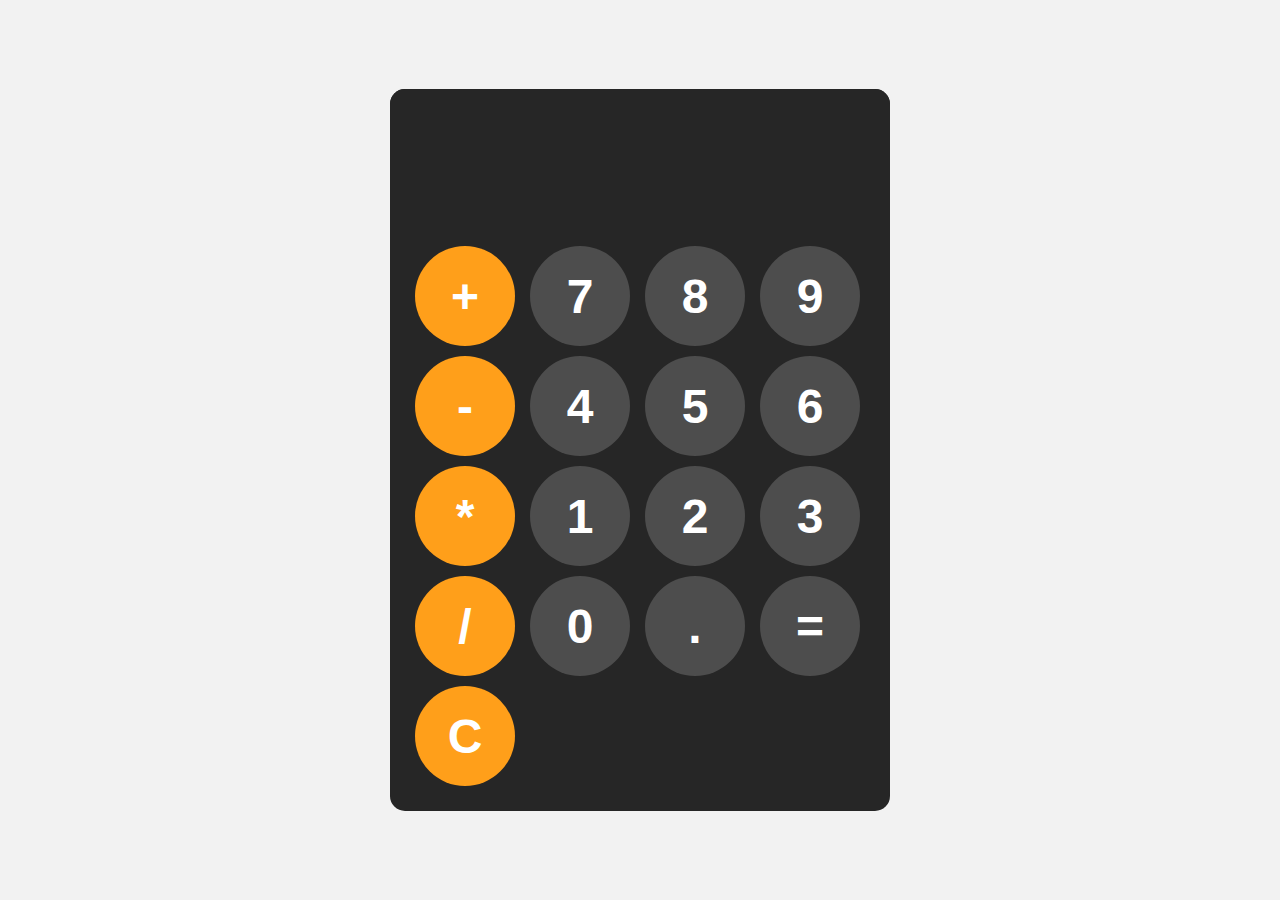
<file: calculator/index.html>
<!DOCTYPE html>
<html lang="en">
<head>
  <meta charset="UTF-8">
  <meta name="viewport" content="width=device-width, initial-scale=1.0">
  <title>Document</title>
  <link rel="stylesheet" href="style.css">
</head>
<body>
  <div id="calculator"> 
<input type="text"  id="display" readonly>
<div id="keys">
<button onclick="appendToDisplay('+')" class="operator-btn">+</button>
<button onclick="appendToDisplay('7')">7</button>
<button onclick="appendToDisplay('8')">8</button>
<button onclick="appendToDisplay('9')">9</button>
<button onclick="appendToDisplay('-')" class="operator-btn">-</button>
<button onclick="appendToDisplay('4')">4</button>
<button onclick="appendToDisplay('5')">5</button>
<button onclick="appendToDisplay('6')">6</button>
<button onclick="appendToDisplay('*')" class="operator-btn">*</button>
<button onclick="appendToDisplay('1')">1</button>
<button onclick="appendToDisplay('2')">2</button>
<button onclick="appendToDisplay('3')">3</button>
<button onclick="appendToDisplay('/')" class="operator-btn">/</button>
<button onclick="appendToDisplay('0')">0</button>
<button onclick="appendToDisplay('.')">.</button>
<button onclick="calculate()">=</button>
<button onclick="clearDisplay()"class="operator-btn">C</button>


</div>
  </div>



<script src="main.js"></script>

</body>
</html>
</file>
<file: calculator/style.css>
body{
  margin: 0;
  display: flex;
  justify-content: center;
  align-items: center;
  height: 100vh;
  background-color: hsl(0, 0%, 95%);

}




#calculator{
  font-family: Arial, sans-serif;
  background-color: hsl(0, 0%, 15%);
  border-radius: 15px;
  max-width: 500px;
  overflow: hidden;

}
#display{
  width: 100%;
  padding: 20px;
  font-size: 5rem;
  text-align: left;
  border: none;
   background-color: hsl(0, 0%, 15%);
   color: white;

}

#keys{
  display: grid;
  grid-template-columns: repeat(4,1fr);
  gap: 10px;
  padding: 25px;

}


button{
  width: 100px;
  height: 100px;
  border-radius: 50px;
  border: none;
  background-color: hsl(0, 0%, 30%);
  color: white;
  font-size: 3rem;
  font-weight: bold;
  cursor: pointer;
}

button:hover{
  background-color: hsl(0, 0%, 40%);
}
button:active{
  background-color: hsl(0, 0%, 50%);
}


.operator-btn{
   background-color: hsl(35, 100%, 55%);
}

.operator-btn:hover{
   background-color: hsl(35, 100%, 65%);
}
.operator-btn:active{
   background-color: hsl(35, 100%, 75%);
}
</file>
